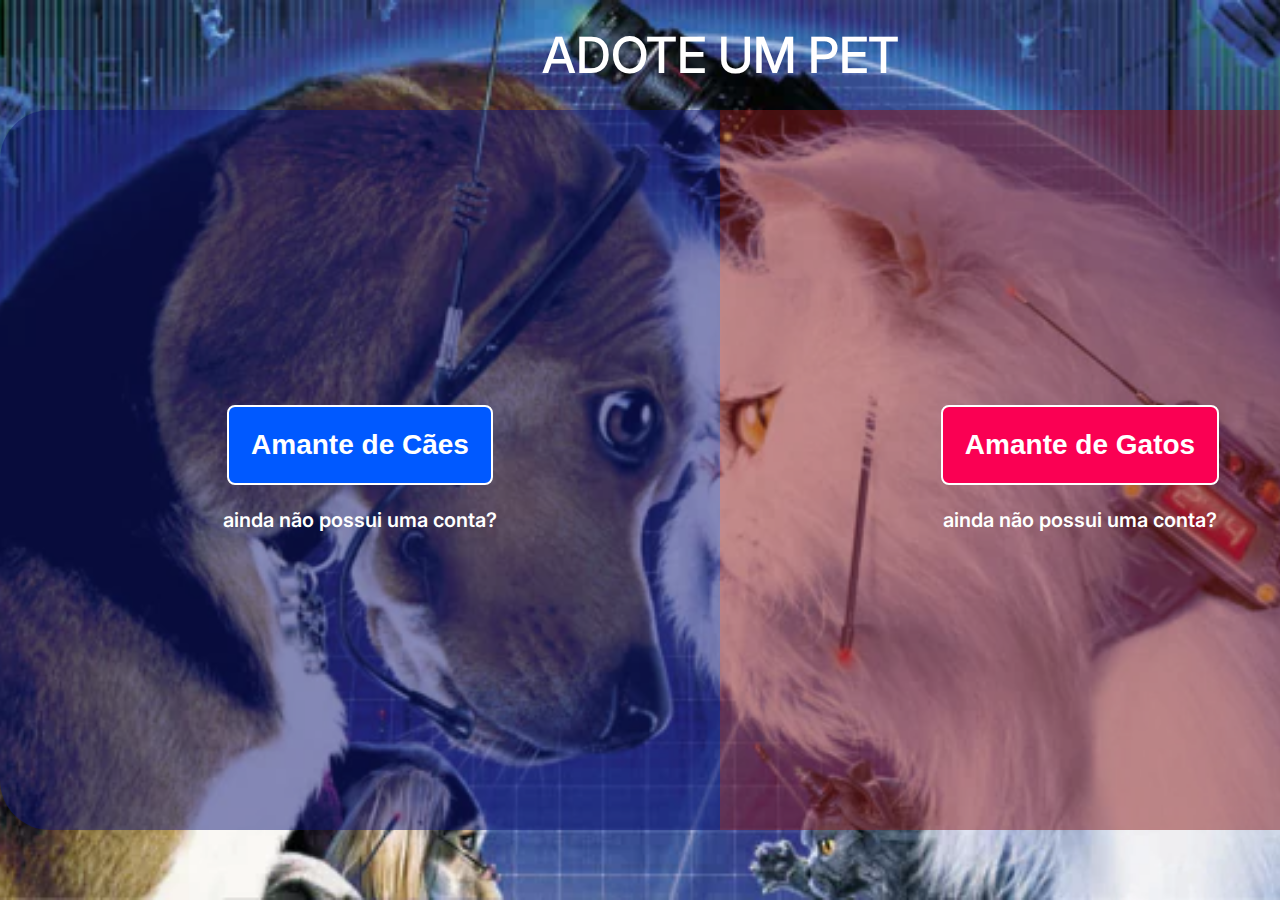
<file: index.html>
<!DOCTYPE html>
<html lang="en">
<head>
    <meta charset="UTF-8">
    <meta http-equiv="X-UA-Compatible" content="IE=edge">
    <meta name="viewport" content="width=device-width, initial-scale=1.0">
    <title>Como Cães e Gatos</title>
</head>
<body>
    <script>
        window.location.replace("./src/pages/homePage/index.html");
      </script>
</body>
</html>
</file>
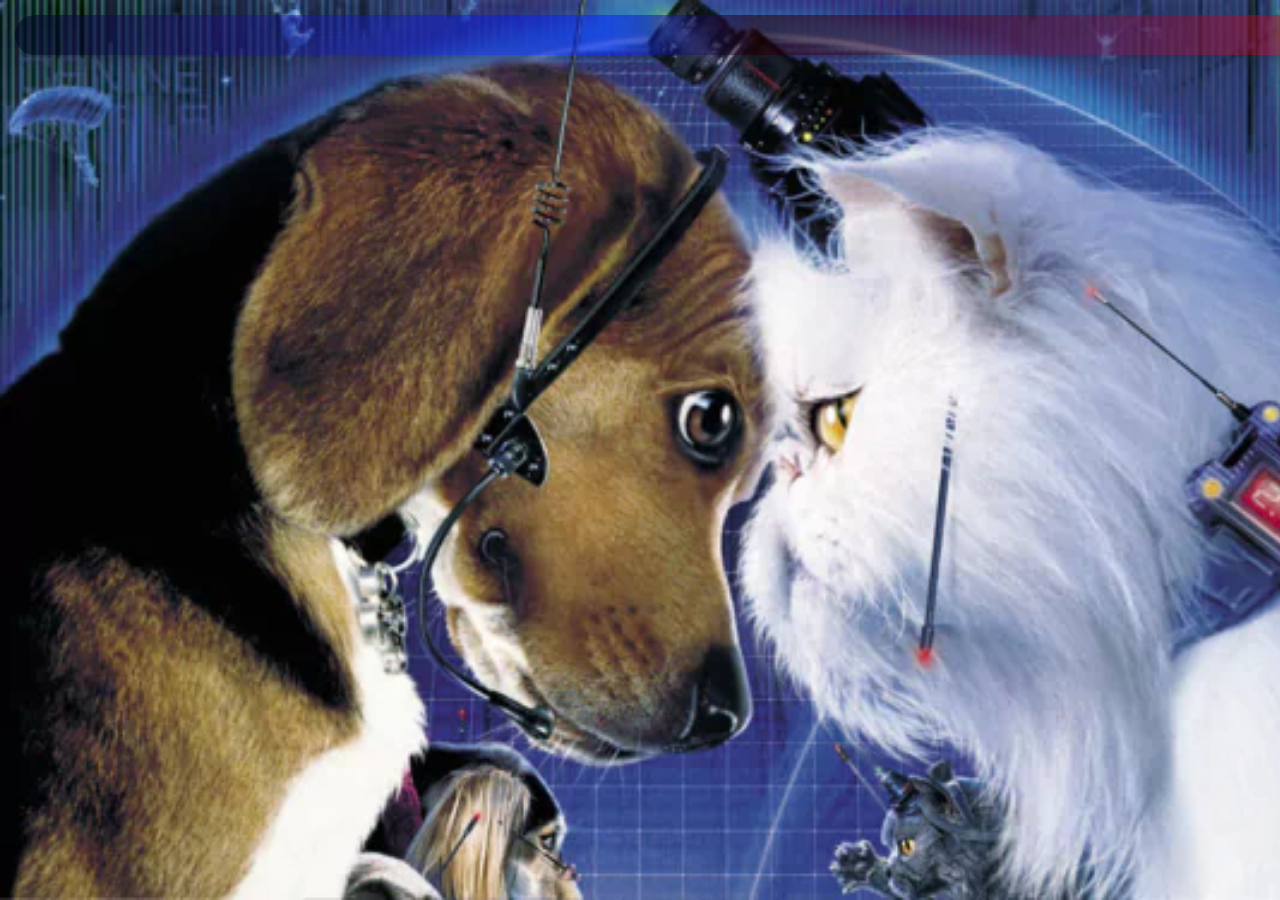
<file: src/pages/adoptPage/index.html>
<!DOCTYPE html>
<html lang="pt-br">
	<head>
		<meta charset="UTF-8" />
		<meta http-equiv="X-UA-Compatible" content="IE=edge" />
		<meta name="viewport" content="width=device-width, initial-scale=1.0" />
		<link rel="stylesheet" href="../../styles/reset.css" />
		<link rel="stylesheet" href="../../styles/globalStyles.css" />
		<link rel="stylesheet" href="../../styles/buttons.css" />
		<link rel="stylesheet" href="../../styles/toast.css" />
		<link rel="stylesheet" href="../../styles/modal.css" />
		<link rel="stylesheet" href="./index.css" />
		<link rel="stylesheet" href="../../styles/media.css">

		<title>Como Cães e Gatos</title>
	</head>
	<body>
		<header></header>
		<main>
			<ul class="ulPetList"></ul>
			<div class="observador"></div>
		</main>

		
		
		<script type="module" src="./index.js"></script>
	</body>
</html>
</file>
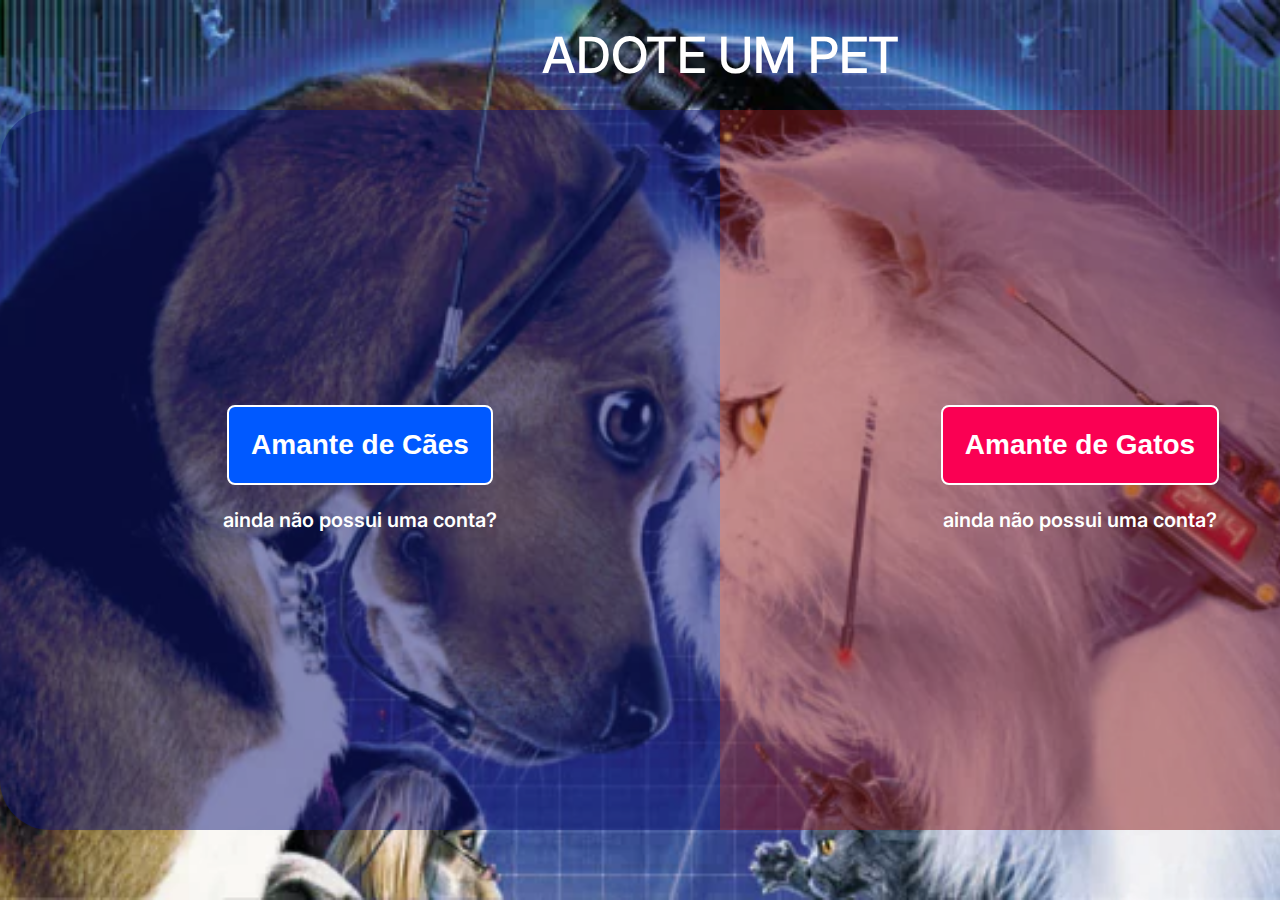
<file: src/pages/homePage/index.html>
<!DOCTYPE html>
<html lang="pt-br">
<head>
    <meta charset="UTF-8">
    <meta http-equiv="X-UA-Compatible" content="IE=edge">
    <meta name="viewport" content="width=device-width, initial-scale=1.0">
    <link rel="stylesheet" href="../../styles/reset.css">
    <link rel="stylesheet" href="../../styles/globalStyles.css">
    <link rel="stylesheet" href="../../styles/buttons.css">
    <link rel="stylesheet" href="../../styles/toast.css">
    <link rel="stylesheet" href="./index.css">
    <link rel="stylesheet" href="../../styles/texts.css">
    <link rel="stylesheet" href="../../styles/media.css">
    <title>Como Cães e Gatos</title>
</head>
<body>
    <header>
        <h2>ADOTE UM PET</h2>
    </header>
    <main>
        <section class="dogSection">
            <button id="dogButton" class="buttonHomeDefault buttonDog">Amante de Cães</button>
            <a class="redirectToRegister" href="../registerPage/index.html">ainda não possui uma conta?</a>
        </section>
        <section class="catSection">
            <button id="catButton" class="buttonHomeDefault buttonCat">Amante de Gatos</button>
            <a id = "aHidden" class="redirectToRegister" href="../registerPage/index.html">ainda não possui uma conta?</a>
        </section>
    </main>


    <script type="module" src="./index.js"></script>
</body>
</html>
</file>
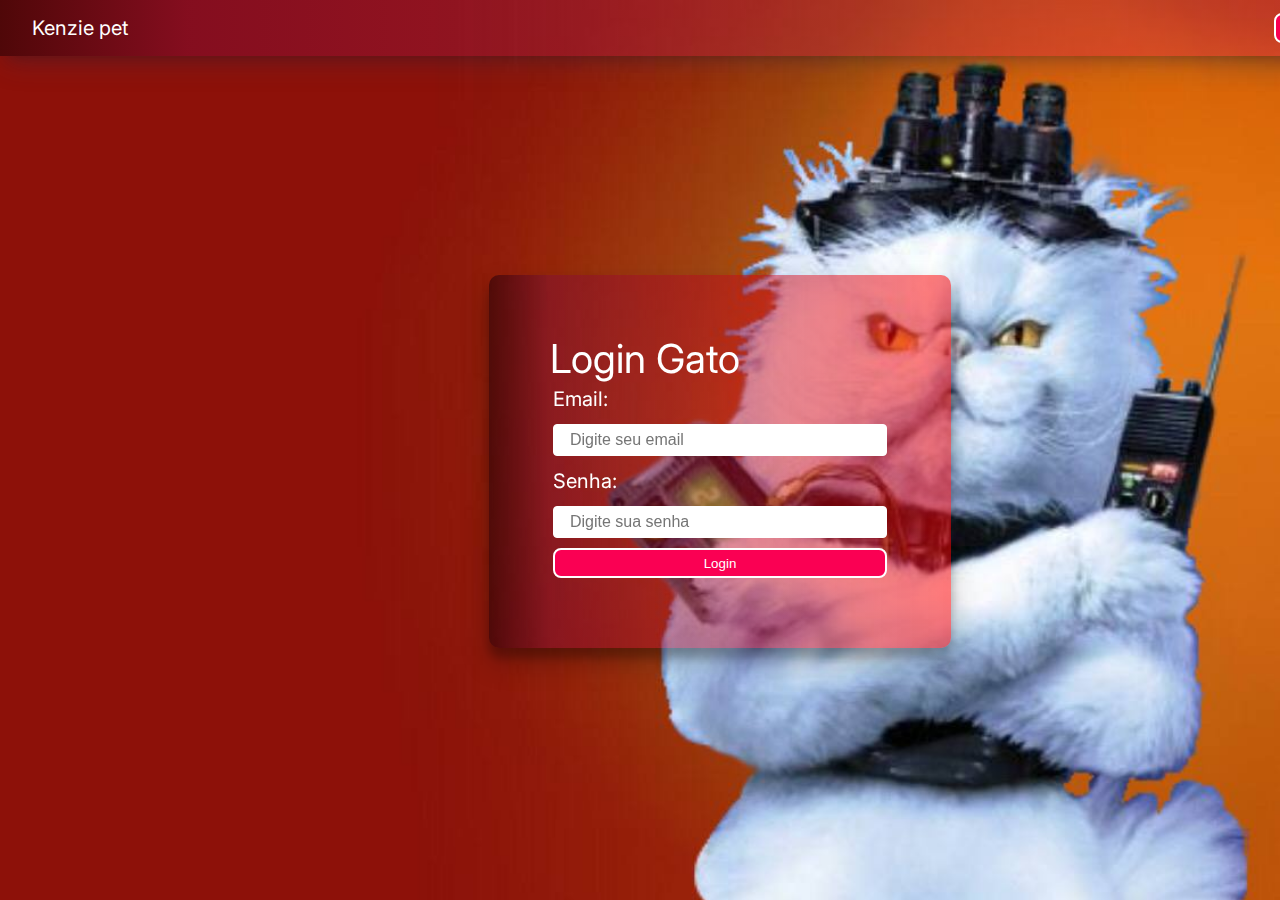
<file: src/pages/loginCatPage/index.html>
<!DOCTYPE html>
<html lang="pt-br">
	<head>
		<meta charset="UTF-8" />
		<meta http-equiv="X-UA-Compatible" content="IE=edge" />
		<meta name="viewport" content="width=device-width, initial-scale=1.0" />
		<title>Login Cat</title>
		<link rel="stylesheet" href="../../styles/reset.css">
		<link rel="stylesheet" href="./index.css" />
    <link rel="stylesheet" href="../../styles/header.css">
    <link rel="stylesheet" href="../../styles/toast.css">
	<link rel="stylesheet" href="../../styles/inputs.css">
    <link rel="stylesheet" href="../../styles/buttons.css">
	<link rel="stylesheet" href="../../styles/globalStyles.css">
	<link rel="stylesheet" href="../../styles/texts.css">
	<link rel="stylesheet" href="../../styles/media.css">
	</head>
	<body>
		<header class="header-cats">
			<h1>Kenzie pet</h1>
			<button class="button-header button-default buttonCat">Home</button>
		</header>
		<main>
			<section>
				<form method="post">
					<h2>Login Gato</h2>
					<label for="email">Email:</label>
					<input type="email" id="email" class="inputDefault" placeholder="Digite seu email" />

					<label for="password">Senha:</label>
					<input type="password" id="password" class="inputDefault" placeholder="Digite sua senha" />

					<button type="submit" class="button-default buttonCat" id="buttonLogin">
						Login
					</button>
				</form>
		</main>

		<script type="module" src="./index.js"></script>
	</body>
</html>
</file>
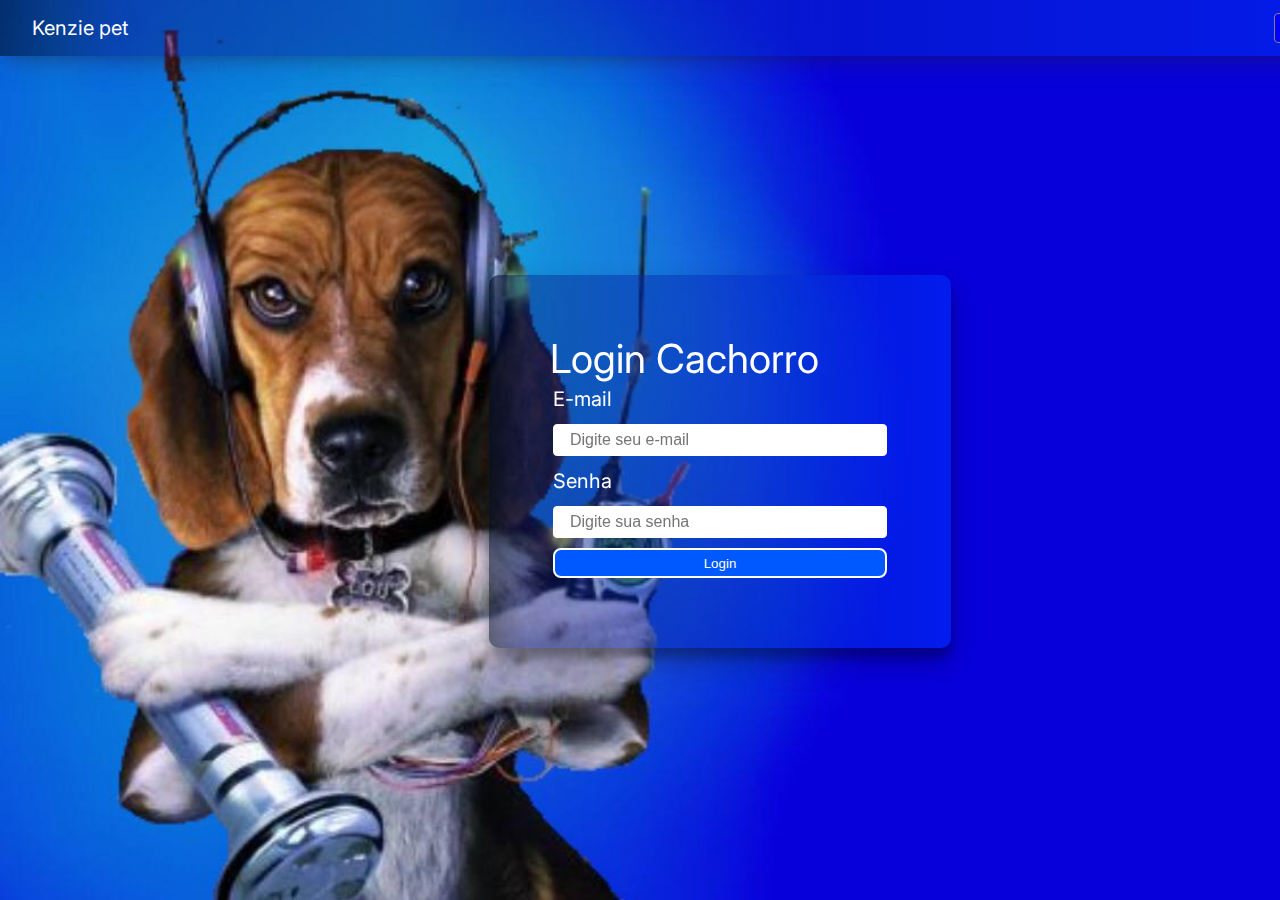
<file: src/pages/loginDogPage/index.html>
<!DOCTYPE html>
<html lang="pt-br">
	<head>
		<meta charset="UTF-8" />
		<meta http-equiv="X-UA-Compatible" content="IE=edge" />
		<meta name="viewport" content="width=device-width, initial-scale=1.0" />
		<link rel="stylesheet" href="../../styles/reset.css" />
		<link rel="stylesheet" href="../../styles/globalStyles.css" />
		<link rel="stylesheet" href="../../styles/buttons.css" />
		<link rel="stylesheet" href="../../styles/inputs.css">
		<link rel="stylesheet" href="../../styles/toast.css" />
		<link rel="stylesheet" href="../../styles/header.css">
		<link rel="stylesheet" href="../../styles/texts.css">
		<link rel="stylesheet" href="./index.css" />
		<link rel="stylesheet" href="../../styles/media.css">
		<title>Como Cães e Gatos</title>
	</head>
	<body>
		<header class="header-dogs">
			<h1>Kenzie pet</h1>
			<button class="button-header-dog button-default buttonDog">Home</button>
		</header>
		<main>
			<section class="dogSection">
				<div class="dogBoxContent">
					<form action="post">
						<h2>Login Cachorro</h2>

						<label for="email">E-mail</label>
						<input type="email" id="email" class="inputDefault" placeholder="Digite seu e-mail" />
						<label for="password">Senha</label>
						<input
							type="password"
							id="password"
							class="inputDefault"
							placeholder="Digite sua senha"
						/>

						<button class="button-default buttonDog" id="button-dog" type="submit">Login</button>
					</form>
				</div>
			</section>
		</main>

		<script type="module" src="./index.js"></script>
	</body>
</html>
</file>
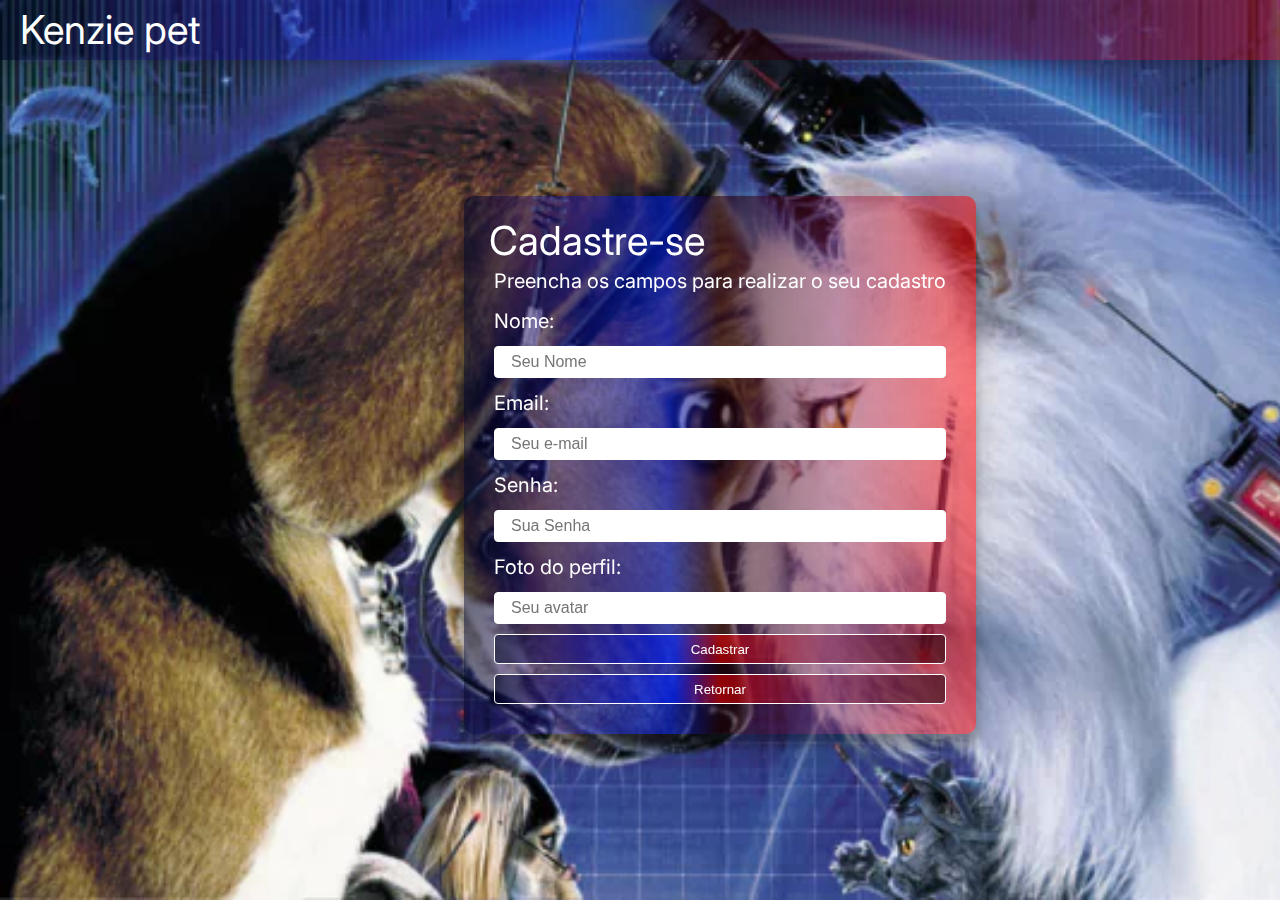
<file: src/pages/registerPage/index.html>
<!DOCTYPE html>
<html lang="en">

<head>
    <meta charset="UTF-8">
    <meta http-equiv="X-UA-Compatible" content="IE=edge">
    <meta name="viewport" content="width=device-width, initial-scale=1.0">
    <link rel="stylesheet" href="../../styles/reset.css">
    <link rel="stylesheet" href="../../styles/globalStyles.css">
    <link rel="stylesheet" href="../../styles/buttons.css">
    <link rel="stylesheet" href="../../styles/inputs.css">
    <link rel="stylesheet" href="../../styles/toast.css">
    <link rel="stylesheet" href="../registerPage/index.css">
    <link rel="stylesheet" href="../../styles/media.css">
    <title>Document</title>
</head>

<body>
    <header class="headerRegister">
        <h1 class="headerLogo">Kenzie pet</h1>
        <div>
            <button class="buttonHeader button-default2" id="home">Home</button>
        </div>
    </header>
    <main class="masterContainer">
        <section class="registerContainer">
            <div class="registerForm">
                <h2 class="registerTitle">Cadastre-se</h2>
                <p class="">Preencha os campos para realizar o seu cadastro</p>
                <label for="name">Nome:</label>
                <input class="registerInput inputDefault" type="text" id="name" placeholder="Seu Nome">

                <label for="email">Email:</label>
                <input class="registerInput inputDefault" type="text" id="email" placeholder="Seu e-mail">

                <label for="password">Senha:</label>
                <input class="registerInput inputDefault" type="text" id="password" placeholder="Sua Senha">

                <label for="avatar">Foto do perfil:</label>
                <input class="registerInput inputDefault" type="text" id="avatar" placeholder="Seu avatar">

                <!-- <label for="team">Time:</label>
                    <select class="registerSelect" id="team" name="Time">
                        <option value="" disabled selected hidden>Escolha seu time</option>
                        <option value="">Cats</option>
                        <option value="">Dogs</option>
                    </select> -->
                <button class="registerButton button-default2" id="cadastrar">Cadastrar</button>
                <button class="registerButton button-default2" id="retornar">Retornar</button>
            </div>
        </section>
        </div>
    </main>
    <script type="module" src="../registerPage/index.js"></script>
</body>

</html>
</file>
<file: src/styles/globalStyles.css>
@import url('https://fonts.googleapis.com/css2?family=Inter:wght@100;200;300;400;500;600;700;800;900&display=swap');

:root {
    --color-100: #504eaa;
    --color-200: #9c3838;
    --color-300: #ff0000;
    --color-301: #fa0053;
    --color-400: #2f00ff;
    --color-401: #0059ff;
    --color-500: #000000;
    --color-600: #ffffff;

    --font-size1: 32px;
    --font-size2: 20px;
    --font-size3: 16px;
    --font-size4:5px:

    --font-weight01: bold;
    --font-weight02: normal;
    --line-height: 150%;
    --line-height2:100%;

}

body {
    font-family: 'Inter', sans-serif;
    box-sizing: border-box;
    width: 1440px;
    height: 100vh;
    margin: 0 auto;
    text-decoration: none;
    font-size: var(--font-size2);
    font-weight: var(--font-weight02);
    line-height: var(--line-height);
}

* {
    scrollbar-width: thin;
    scrollbar-color: var(--color-400);
  }
  
  *::-webkit-scrollbar {
    width: 10px;
  }
  
  *::-webkit-scrollbar-track {
    background: var(--color-100);
  }
  
  *::-webkit-scrollbar-thumb {
    background-color: var(--color-400);
    border: 3px solid var(--color-100);
}
</file>
<file: src/styles/buttons.css>
.buttonHomeDefault {
  display: flex;
  flex-direction: row;
  justify-content: center;
  align-items: center;
  padding: 0px 22px;
  gap: 10px;
  height: 80px;
  cursor: pointer;
  font-weight: 700;
  font-size: 28px;
  line-height: 22px;
  border-radius: 8px;
}

.button-default {
  display: flex;
  flex-direction: row;
  justify-content: center;
  align-items: center;
  height: 30px;
  gap: 10px;
  padding: 0px 22px;
  border-radius: 4px;
  cursor: pointer;
}

.button-default2{
  display: flex;
  flex-direction: row;
  justify-content: center;
  align-items: center;
  height: 30px;
  gap: 10px;
  padding: 0px 22px;
  border: 1px solid var(--color-600);
  border-radius: 4px;
  cursor: pointer;
  background: linear-gradient(90deg, rgba(0, 5, 36, 0.59) 0%, rgba(26, 9, 121, 0.419) 13%, rgba(0, 34, 255, 0.523) 40%, rgba(255,0,0,0.5228466386554622) 50%, rgba(121,9,61,0.4192051820728291) 73%, rgba(36,0,8,0.59) 100%);
  /* box-shadow: rgba(50, 50, 93, 0.25) 0px 13px 27px -5px, rgba(0, 0, 0, 0.3) 0px 8px 16px -8px; */
  color: var(--color-600);
  transition: all 0.3s ease;
}

.button-default2:hover {
  display: flex;
  flex-direction: row;
  justify-content: center;
  align-items: center;
  height: 30px;
  gap: 10px;
  padding: 0px 22px;
  border: 1px solid var(--color-600);
  border-radius: 4px;
  cursor: pointer;
  background: linear-gradient(90deg, rgba(0, 34, 255, 0.523) 0%, rgba(26, 9, 121, 0.419) 13%, rgba(0, 5, 36, 0.59) 40%, rgba(36,0,8,0.59) 50%, rgba(121,9,61,0.4192051820728291) 73%, rgba(255,0,0,0.5228466386554622) 100%);
  /* box-shadow: rgba(50, 50, 93, 0.25) 0px 13px 27px -5px, rgba(0, 0, 0, 0.3) 0px 8px 16px -8px; */
  color: var(--color-600);
  transition: all 0.3s ease;
}

.buttonDog {
  background-color: var(--color-401);
  color: var(--color-600);
  border: 2px solid var(--color-600);
  border-radius: 8px;
  transition: all 0.3s ease;
  cursor: pointer;
}

.buttonDog:hover {
  background-color: var(--color-400);
  color: var(--color-600);
  border: 2px solid var(--color-600);
}

.buttonCat {
  background-color: var(--color-301);
  color: var(--color-600);
  border: 2px solid var(--color-600);
  border-radius: 8px;
  transition: all 0.3s ease;
  cursor: pointer;
}

.buttonCat:hover {
  background-color: var(--color-300);
  color: var(--color-600);
  border: 2px solid var(--color-600);
}

.buttonAdopt{
  font-size: 30px;
  width: 300px;
  height: 100px;
}

.buttonModal{
  display: flex;
  flex-direction: row;
  justify-content: center;
  align-items: center;
  /* height: 30px; */
  font-size: 20px;
  gap: 10px;
  padding: 0px 22px;
  border: 1px solid var(--color-600);
  border-radius: 4px;
  cursor: pointer;
  background: linear-gradient(90deg, rgba(0, 5, 36, 0.59) 0%, rgba(26, 9, 121, 0.419) 13%, rgba(0, 34, 255, 0.523) 40%, rgba(255,0,0,0.5228466386554622) 50%, rgba(121,9,61,0.4192051820728291) 73%, rgba(36,0,8,0.59) 100%);
  /* box-shadow: rgba(50, 50, 93, 0.25) 0px 13px 27px -5px, rgba(0, 0, 0, 0.3) 0px 8px 16px -8px; */
  color: var(--color-600);
  transition: all 0.3s ease;
}

.buttonModal:hover{
  display: flex;
  flex-direction: row;
  justify-content: center;
  align-items: center;
  /* height: 30px; */
  gap: 10px;
  padding: 0px 22px;
  border: 1px solid var(--color-600);
  border-radius: 4px;
  cursor: pointer;
  background: linear-gradient(90deg, rgba(0, 34, 255, 0.523) 0%, rgba(26, 9, 121, 0.419) 13%, rgba(0, 5, 36, 0.59) 40%, rgba(36,0,8,0.59) 50%, rgba(121,9,61,0.4192051820728291) 73%, rgba(255,0,0,0.5228466386554622) 100%);
  /* box-shadow: rgba(50, 50, 93, 0.25) 0px 13px 27px -5px, rgba(0, 0, 0, 0.3) 0px 8px 16px -8px; */
  color: var(--color-600);
  transition: all 0.3s ease;
}


a {
  text-decoration: none;
  color: var(--color-600);
  font-size: 20px;
  font-weight: 600;
}

a:hover,
a:active {
  color: rgb(212, 212, 212);
}
</file>
<file: src/styles/toast.css>
.toast-container {
  position: fixed;
  display: flex;
  flex-direction: row-reverse;
  justify-content: center;
  align-items: center;
  padding: 10px;
  gap: 17px;
  width: 441.73px;
  height: 125px;
  background: #fcfeff;
  box-shadow: 0px 4px 30px -12px rgb(0 0 0 / 10%);
  border-radius: 4px;
  color: black;
  /* animation: toastIt 4000ms ease-in forwards; */
}

@keyframes toastDogIt {
  0% {
    left: 50px;
    bottom: -120px;
  }
  25% {
    left: 50px;
    bottom: 60px;
  }
  50% {
    left: 50px;
    bottom: 10px;
  }
  100% {
    left: 50px;
    bottom: -120px;
  }
}

@keyframes toastCatIt {
  0% {
    right: 50px;
    bottom: -120px;
  }
  25% {
    right: 50px;
    bottom: 60px;
  }
  50% {
    right: 50px;
    bottom: 10px;
  }
  100% {
    right: 50px;
    bottom: -120px;
  }
}

.containerTitle {
  display: flex;
  flex-direction: row;
  align-items: center;
  text-align: center;
  gap: 15px;
  color: var(--color-600);
}

.containerTitle > img{
  width: 100px;
  height: 100px;
  background: var(--color-500);
  border: 1px solid green;
  border-radius: 50%;
}

.dogToast {
  display: flex;
  flex-direction: row;
  text-align: center;
  margin: 0 auto;
  justify-content: center;
  /* width: 207px; */
  height: 86px;
  background: var(--color-100);
  border-radius: 10px;
  /* color: #ffffff; */
  animation: toastDogIt 4000ms ease-in forwards;
}

.catToast {
  display: flex;
  flex-direction: row-reverse;
  text-align: center;
  margin: 0 auto;
  justify-content: center;
  /* width: 207px; */
  height: 86px;
  background: var(--color-200);
  border-radius: 10px;
  /* color: #ffffff; */
  animation: toastCatIt 4000ms ease-in forwards;
}

.toast-container > div > span {
  font-family: "Inter";
  font-style: normal;
  font-weight: 300;
  font-size: 24px;
  line-height: 30px;
  text-align: center;

  color: #ffffff;
}

.message-div{
  padding: 20px;
  border: 2px solid red;
  border-radius: 45px;
  position: relative;
  right: 45%;
  top: -10px;
  background-color: white;
  font-weight: 600;
  
}


.message-div::after{
  content: "";
    width: 25px;
    height: 25px;
    display: block;
    position: absolute;
    left: 142px;
    top: 82%;
    border: 2px solid;
    border-color: transparent red red transparent;
    transform: rotate(45deg);
    background-color: white;

}

.toast-div{
  position: fixed;
  width: 218px;
  display: flex;
  flex-direction: column;
  top: 140%;
  align-items: center;
  animation: toastCat 4000ms ease-in forwards;
}


.toast-div-dog{
  position: fixed;
  width: 248px;
  /* right: 125%; */
  top: 140%;
  display: flex;
  flex-direction: column;
  align-items: center;
  animation: toastDog 4000ms ease-in forwards;
}

.message-div-dog{
  padding: 20px;
  border: 2px solid blue;
  border-radius: 45px;
  position: relative;
  right: -48%;
  top: -16px;
  background-color: white;
  font-weight: 600;
}
.message-div-dog::after{
  content: "";
    width: 25px;
    height: 25px;
    display: block;
    position: absolute;
    left: 37px;
    top: 80%;
    border: 2px solid;
    border-color: transparent blue blue transparent;
    transform: rotate(44deg);
    background-color: white;
 

}

@keyframes toastDog {
  0% {
    left: 50px;
    top: 800px;
  }
  25% {
    left: 50px;
    top: 650px;
  }
  50% {
    left: 50px;
    top: 650px;
  }
  100% {
    left: 50px;
    bottom: -120px;
  }
}

@keyframes toastCat {
  0% {
    right: 50px;
    top: 800px;
  }
  25% {
    right: 50px;
    top: 650px;
  }
  50% {
    right: 50px;
    top: 650px;
  }
  100% {
    right: 50px;
    bottom: -120px;
  }
}
</file>
<file: src/styles/modal.css>
.divOut {
    position: absolute;
    top: 0 ;
    left: 0;
    background-color: rgba(0, 0, 0, 0.5);
    display: flex;
    justify-content: center;
    align-items: center;
    width: 103vw;
    height: 100vh;
}

.divIn {

    width: 60%;
    height: 600px;
    background-color: white;
    border-radius: 8px;
    padding: 20px;
  
}
.divDataUser{
    display: flex;
    justify-content: space-between;
    align-items: center;
    padding: 20px;
    background: linear-gradient(90deg, rgba(0, 5, 36, 0.59) 0%, rgba(26, 9, 121, 0.419) 13%, rgba(0, 34, 255, 0.523) 40%, rgba(36,0,8,0.59) 50%, rgba(121,9,61,0.4192051820728291) 73%, rgba(255,0,0,0.5228466386554622) 100%);
    box-shadow: rgba(50, 50, 93, 0.25) 0px 13px 27px -5px, rgba(0, 0, 0, 0.3) 0px 8px 16px -8px;
}

.divAboutUser {}

.imgUser{
    width: 80px;
    height: 80px;
    border: 2px solid black;
    border-radius: 50%;
    margin-right: 30px;
}

.nameUser{
    font-weight: 600;
}

.ul{
    margin-top: 40px;
    display:flex;
    flex-wrap: wrap;
    overflow-y: auto;
    width: 100%;
    height: 70%;
    justify-content: center;
}

.ul li{
    display: flex;
    flex-direction: column;
    justify-content: center;
    align-items: center;
    background-color: transparent;
    border: 1px solid var(--color-500);
    padding: 10px;
    margin: 10px;
    color: var(--color-500);
    width: 240px;
    height: 200px;
    border-radius: 8px;
}

.imgMyPet {
    width: 120px;
    height:120px;
    border-radius: 8px;
}

.modal-close {
    width: 38px;
    height: 32px;
    padding: 4px 14px;
    font-size: var(--font-size3);
    font-weight: var(--font-weight1);
    background: linear-gradient(90deg, rgba(0, 5, 36, 0.59) 0%, rgba(26, 9, 121, 0.419) 13%, rgba(0, 34, 255, 0.523) 40%, rgba(255,0,0,0.5228466386554622) 50%, rgba(121,9,61,0.4192051820728291) 73%, rgba(36,0,8,0.59) 100%);
    color: var(--color-600);
    border: 1px solid var(--color-600);
    border-radius: 4px;
    cursor: pointer;
  }
</file>
<file: src/pages/adoptPage/index.css>
body {
  display: flex;
  flex-direction: column;
  padding: 15px;
  background-image: url(../../images/thumbbig-1210194.webp);
  background-repeat: no-repeat;
  background-size: cover;
}

header {
  width: 1440px;
  border-radius: 20px;
  background: linear-gradient(
    90deg,
    rgba(0, 5, 36, 0.59) 0%,
    rgba(26, 9, 121, 0.419) 13%,
    rgba(0, 34, 255, 0.523) 40%,
    rgba(36, 0, 8, 0.59) 50%,
    rgba(121, 9, 61, 0.4192051820728291) 73%,
    rgba(255, 0, 0, 0.5228466386554622) 100%
  );
  box-shadow: rgba(50, 50, 93, 0.25) 0px 13px 27px -5px,
    rgba(0, 0, 0, 0.3) 0px 8px 16px -8px;
  color: white;
  margin: 0 auto;
  padding: 20px;
}

main {
  width: 1440px;
  height: 80vh;
  margin: 0 auto;
  padding: 20px;
}

.divHeaderAdoptPage {
  display: flex;
  flex-direction: row;
  justify-content: space-between;
}

.divAboutUser {
  display: flex;
  flex-direction: row;
  gap: 20px;
  align-items: center;
}

.divAboutUser img {
  width: 80px;
  height: 80px;
  border: 2px solid black;
  border-radius: 50%;
}

.divAboutUser div {
  display: flex;
  flex-direction: column;
  gap: 20px;
}

.divButtons {
  display: flex;
  gap: 20px;
  padding: 0 20px;
}

.ulPetList {
  display: flex;
  flex-direction: column;
  width: 100%;
  height: 80vh;
  gap: 20px;
  overflow-x: auto;
}

.allCard {
  display: flex;
  justify-content: space-between;
  padding: 20px;
  align-items: center;
  background-color: rgba(14, 21, 117, 0.5);
  color: white;
  border-radius: 20px;
}

.dogCard {
  display: flex;
  justify-content: space-between;
  padding: 20px;
  align-items: center;
  background: linear-gradient(
    90deg,
    rgba(0, 11, 36, 0.59) 0%,
    rgba(9, 25, 121, 0.4192051820728291) 8%,
    rgba(0, 54, 255, 0.5228466386554622) 100%
  );
  color: white;
  border-radius: 20px;
}

.catCard {
  display: flex;
  justify-content: space-between;
  padding: 20px;
  align-items: center;
  background: linear-gradient(
    90deg,
    rgba(36, 0, 8, 0.59) 0%,
    rgba(121, 9, 61, 0.4192051820728291) 13%,
    rgba(255, 0, 0, 0.5228466386554622) 100%
  );
  color: white;
  border-radius: 20px;
}

.divAboutPet {
  display: flex;
  flex-direction: row;
  width: 50%;
  gap: 20px;
  align-items: center;
}

.divAboutPet div {
  display: flex;
  flex-direction: column;
  gap: 20px;
}

.divAboutPet img {
  width: 180px;
  height: 180px;
  border-radius: 50px;
}

.image {
  width: 180px;
  height: 180px;
  border-radius: 50px;
}
</file>
<file: src/styles/media.css>
@media(max-width: 600px){

body{
    width: 100%;    
font-size: 10px;
line-height: 25px;
padding: 0px;
}


.divHeaderAdoptPage {
    width: 100%;
    display: flex;
    flex-direction: column;
    justify-content: space-between;
}

header  {
    width: 100%;
    display: flex;
    flex-direction: column;
    margin: 0 auto;
    padding: 0px;
    margin-bottom:30px ;
}

header h2{

    line-height: 50px;
    font-size: 28px;
}
.divAboutUser {
    display: flex;
    flex-direction: row;
    align-items: center;
    width: 100%;
    font-size: 18px;
    margin-bottom: 10px;
    justify-content: center;
}

.divButtons {
    display: flex;
    flex-direction: column;
    align-items: center;
}

.buttonModal {
    width: 80%;
    font-size: 15px;
}
main{
    width: 100%;
    padding: 0px;
    /* display: grid; */
}

.dogSection{
    width: 100%;

}

.catSection{
    width: 100%;

}
.buttonHomeDefault{
    font-size: 14px;
    line-height: 25px;
    width: 80%;
}
a{
    position: absolute;
    top: 75%;
    left: 20%;
}

#aHidden{
    visibility: hidden;
}

.ulPetList {
    display: flex;
    width: 100%;
    height: 80vh;
    gap: 20px;
    overflow-y: auto;
    flex-direction: row;
}

.petCard{
    display: flex;
    flex-direction: column;
    margin: 0 auto;
    padding: 0px;
}

.divAboutPet{
display: flex;
flex-direction: column;
width: 50%;
gap: 20px;
align-items: center;
font-size: 18px;
padding: 20px;
}

.divAboutPet img{
 width: 90px;
 height: 90px

}

li .buttonAdopt {
    font-size: 18px;
    width: 310px;
    height: 50px;


}

.divOut {
    position: absolute;
    top: 0;
    left: 0;
    background-color: rgba(0, 0, 0, 0.5);
    display: flex;
    justify-content: center;
    align-items: center;
    width: 100vw;
    height: 100vh;
}

.divIn {
    width: 90%;
    height: 90%;
    background-color: white;
    border-radius: 8px;
    padding: 0px;
}

.ul {
    margin-top: 40px;
    display: flex;
    flex-wrap: nowrap;
    overflow-y: auto;
    width: 100%;
    height: auto;
    justify-content: flex-start;
}
.divDataUser {
    display: flex;
    justify-content: space-between;
    align-items: center;
    padding: 20px;
    background: linear-gradient(90deg, rgba(0, 5, 36, 0.59) 0%, rgba(26, 9, 121, 0.419) 13%, rgba(0, 34, 255, 0.523) 40%, rgba(36,0,8,0.59) 50%, rgba(121,9,61,0.4192051820728291) 73%, rgba(255,0,0,0.5228466386554622) 100%);
    box-shadow: rgb(50 50 93 / 25%) 0px 13px 27px -5px, rgb(0 0 0 / 30%) 0px 8px 16px -8px;
    flex-direction: column;
}

.divAboutUser {
    display: flex;
    flex-direction: column;
    align-items: center;
    width: 100%;
    font-size: 18px;
    margin-bottom: 10px;
    justify-content: center;
}

.divAboutUser img {
    width: 80px;
    height: 80px;
    border: 2px solid black;
    border-radius: 50%;
    margin: 0px;
}

@keyframes toastDog {
    0% {
      left: 50px;
      top: 650px;
    }
    25% {
      left: 50px;
      top: 350px;
    }
    50% {
      left: 50px;
      top: 350px;
    }
    100% {
      left: 50px;
      bottom: -120px;
    }
  }
  
  @keyframes toastCat {
    0% {
      right: 50px;
      top: 650px;
    }
    25% {
      right: 50px;
      top: 350px;
    }
    50% {
      right: 50px;
      top: 350px;
    }
    100% {
      right: 50px;
      bottom: -120px;
    }
  }





}
</file>
<file: src/pages/homePage/index.css>
body {
  width: 1440px;
  height: 100vh;
  margin: 0 auto;
  font-family: 'Inter', sans-serif;
  text-decoration: none;
  letter-spacing: 0%;
  box-sizing: border-box;
  background-image: url(../../images/thumbbig-1210194.webp);
  background-repeat: no-repeat;
  background-size: cover;
  background-position: center;
}

header {
    text-align: center;
    padding: 40px;
    font-size: 50px;
    font-weight: 500;
    color: var(--color-600);
  }


  main {
    display: flex;
    margin: 0 auto;
    width: 1440px;
    height: 80%;
  }
  
  .dogSection {
    display: flex;
    flex-direction: column;
    gap: 20px;
    align-items: center;
    justify-content: center;
    width: 50%;
    background-color: rgba(14, 21, 117, 0.5);
    border-radius: 50px 0 0 50px;
  }
  
  .catSection {
    display: flex;
    flex-direction: column;
    gap: 20px;
    align-items: center;
    justify-content: center;
    width: 50%;
    background-color: rgba(138, 26, 26, 0.5);
    border-radius: 0 50px 50px 0;
  }
</file>
<file: src/styles/texts.css>
.title-1 {
  font-weight: var(--font-weight1);
  font-size: var(--font-size1);
  line-height: 150%;
}

.title-2 {
  font-weight: var(--font-weight2);
  font-size: var(--font-size2);
  line-height: 150%;
}

.text-1 {
  font-weight: var(--font-weight1);
  font-size: var(--font-size1);
  line-height: 150%;
}

.text-2 {
  font-weight: var(--font-weight3);
  font-size: var(--font-size3);
  line-height: 150%;
}

.text-3 {
  font-weight: var(--font-weight2);
  font-size: var(--font-size3);
  line-height: 150%;
}

.text-modal{
  font-weight: var(--font-weight2);
  font-size: 15px;
  line-height: 100%;
}
</file>
<file: src/pages/loginCatPage/index.css>
body{
    background-color: rgba(0, 0, 0, 0.5);
    background-image: url(../../images/cats/mrtinkles.jpeg);
    background-repeat: no-repeat;
    background-size: cover;
}

main{
    display: flex;
    height: 90vh;
    justify-content: center;
    align-items: center;
    flex-direction: column;

}

.header-cats{
    background-color: white;
    display: flex;
    justify-content: space-between;
    height: 40px;
    align-items: center;
    background: linear-gradient(90deg, rgba(36,0,8,0.59) 0%, rgba(121,9,61,0.4192051820728291) 13%, rgba(255,0,0,0.5228466386554622) 100%);
    box-shadow: rgba(50, 50, 93, 0.25) 0px 13px 27px -5px, rgba(0, 0, 0, 0.3) 0px 8px 16px -8px;
}

header h1{
    color: white;
}

section{
    margin: 0 auto;
    align-items: center;
    justify-content: center;
    background: linear-gradient(90deg, rgba(36,0,8,0.59) 0%, rgba(121,9,61,0.4192051820728291) 13%, rgba(255,0,0,0.5228466386554622) 100%);
    width: 462px;
    height: 373px;
    display: flex;
    position: fixed;
    flex-direction: column;
    gap: 10px;
    border-radius: 10px;
    box-shadow: rgb(0 0 0 / 25%) 0px 14px 28px, rgb(0 0 0 / 22%) 0px 10px 10px;
}

form h2{
    color: white;
    font-size: 40px;
    position: relative;
    right: 1%;
}

form{
    display: flex;
    flex-direction: column;
    gap: 10px;
    color: white;
}

form input{
    width: 300px;
    height: 30px;
    border: none;
    border-radius: 4px;
}

.message-div{
    padding: 20px;
    border: 2px solid red;
    border-radius: 45px;
    position: relative;
    right: 58%;
    background-color: white;
    font-weight: 600;
}

.message-div::after{
    content: "";
    width: 25px;
    height: 25px;
    display: block;
    position: absolute;
    left: 159px;
    top: 79%;
    border: 2px solid;
    border-color: transparent red red transparent;
    transform: rotate(39deg);
    background-color: white;
}

/* .toast-div{
    position: relative;
    width: 218px;
    display: flex;
    left: 116%;
    top: 130%;
    flex-direction: column;
    align-items: center;
} */

/* .toast-div-dog{
    position: relative;
    width: 248px;
    right: 125%;
    top: 136%;
    display: flex;
    flex-direction: column;
    align-items: center;
}

.message-div-dog{
    padding: 20px;
    border: 2px solid blue;
    border-radius: 45px;
    position: relative;
    right: -47%;
    background-color: white;
    font-weight: 600;
}
.message-div-dog::after{
    content: "";
    width: 25px;
    height: 25px;
    display: block;
    position: absolute;
    left: 23px;
    top: 74%;
    border: 2px solid;
    border-color: transparent blue blue transparent;
    transform: rotate(48deg);
    background-color: white;

} */


.toast-div-together{
    position: relative;
    width: 248px;
    right: 93%;
    top: 136%;
    display: flex;
    flex-direction: column;
    align-items: center;
}

.toast-div-together a{
    text-decoration: none;
    color: black;
    font-size: 15px;
}

.message-div-together{
    padding: 20px;
    border: 2px solid;
    border-color: blue blue red red;
    border-radius: 45px;
    position: relative;
    right: -7%;
    bottom: 21px;
    background-color: white;
    font-weight: 600;
}

.message-div-together::after{
    content: "";
    width: 25px;
    height: 25px;
    display: block;
    position: absolute;
    left: 77px;
    top: 77%;
    border: 2px solid;
    border-color: transparent red red transparent;
    transform: rotate(48deg);
    background-color: white;

}
.div-animals{
    display: flex;
    flex-direction: row;
}

.together-img{
    width: 100px;
    height: 100px;
}
</file>
<file: src/styles/header.css>
.button-header {
	width: 120px;
	height: 30px;
	background: red;
	color: white;
	border: red;
	position: relative;
	right: 1%;
	border: 1px solid grey;
	border-radius: 4px;
	cursor: pointer;
}

.button-header-dog {
	width: 120px;
	height: 30px;
	background: blue;
	color: white;
	border: blue;
	position: relative;
	right: 1%;
	border: 1px solid grey;
	border-radius: 4px;
	cursor: pointer;
}

.header-cats {
	padding: 0.5rem 2rem;
	background-color: white;
	display: flex;
	justify-content: space-between;
	height: 40px;
	align-items: center;
	background: linear-gradient(
		90deg,
		rgba(36, 0, 8, 0.59) 0%,
		rgba(121, 9, 61, 0.4192051820728291) 13%,
		rgba(236, 61, 61, 0.523) 100%
	);
	box-shadow: rgba(50, 50, 93, 0.25) 0px 13px 27px -5px,
		rgba(0, 0, 0, 0.3) 0px 8px 16px -8px;
}

.header-dogs {
	padding: 0.5rem 2rem;
	background-color: white;
	display: flex;
	justify-content: space-between;
	height: 40px;
	align-items: center;
	background: linear-gradient(
		90deg,
		rgba(0, 11, 36, 0.59) 0%,
		rgba(9, 25, 121, 0.4192051820728291) 8%,
		rgba(0, 54, 255, 0.5228466386554622) 100%
	);
	box-shadow: rgba(50, 50, 93, 0.25) 0px 13px 27px -5px,
		rgba(0, 0, 0, 0.3) 0px 8px 16px -8px;
}

header h1 {
	color: white;
}
</file>
<file: src/styles/inputs.css>
.inputDefault {
  display: flex;
  flex-direction: row;
  align-items: center;
  padding: 0px 16px;
  height: 30px;
  background: var(--color-600);
  border: 1px solid var(--color-600);
  border-radius: 4px;
  font-weight: var(--font-weight02);
  font-size: var(--font-size3);
}
</file>
<file: src/pages/loginDogPage/index.css>
body {
	background-image: url("../../images/dogs/lou.jpeg");
	background-repeat: no-repeat;
	background-size: cover;
}

main {
	display: flex;
	height: 90vh;
	justify-content: center;
	align-items: center;
	flex-direction: column;
}

section {
	margin: 0 auto;
	align-items: center;
	justify-content: center;
	background: linear-gradient(
		90deg,
		rgba(0, 11, 36, 0.59) 0%,
		rgba(9, 25, 121, 0.4192051820728291) 8%,
		rgba(0, 54, 255, 0.5228466386554622) 100%
	);
	width: 462px;
	height: 373px;
	display: flex;
	position: fixed;
	flex-direction: column;
	gap: 10px;
	border-radius: 10px;
	box-shadow: rgb(0 0 0 / 25%) 0px 14px 28px, rgb(0 0 0 / 22%) 0px 10px 10px;
}

form h2 {
	color: white;
	font-size: 40px;
	position: relative;
	right: 1%;
}

form {
	display: flex;
	flex-direction: column;
	gap: 10px;
	color: white;
}

form input {
	width: 300px;
	height: 30px;
	border: none;
	border-radius: 4px;
	border: 1px solid var(--color-400);
}
</file>
<file: src/pages/registerPage/index.css>
body{
    background-color: rgba(0, 0, 0, 0.5);
    background-image: url(../../images/thumbbig-1210194.webp);
    background-repeat: no-repeat;
    background-size: cover;
}

.headerRegister{
    display: flex;
    justify-content: space-between;
    height: 60px;
    align-items: center;
    background: linear-gradient(90deg, rgba(0, 5, 36, 0.59) 0%, rgba(26, 9, 121, 0.419) 13%, rgba(0, 34, 255, 0.523) 40%, rgba(36,0,8,0.59) 50%, rgba(121,9,61,0.4192051820728291) 73%, rgba(255,0,0,0.5228466386554622) 100%);
    box-shadow: rgba(50, 50, 93, 0.25) 0px 13px 27px -5px, rgba(0, 0, 0, 0.3) 0px 8px 16px -8px;
    padding: 0 20px;
}

.headerLogo{
    color: white;
    font-size: 40px;
}

.masterContainer{
    display: flex;
    height: 90vh;
    justify-content: center;
    align-items: center;
    flex-direction: column;
}

.registerContainer{
    display: flex;
    flex-direction: column;
    gap: 10px;
    padding: 30px;
    background: linear-gradient(90deg, rgba(0, 5, 36, 0.59) 0%, rgba(26, 9, 121, 0.419) 13%, rgba(0, 34, 255, 0.523) 40%, rgba(36,0,8,0.59) 50%, rgba(121,9,61,0.4192051820728291) 73%, rgba(255,0,0,0.5228466386554622) 100%);
    position: fixed;
    border-radius: 10px;
    box-shadow: rgb(0 0 0 / 25%) 0px 14px 28px, rgb(0 0 0 / 22%) 0px 10px 10px;
}

.registerForm{
    display: flex;
    flex-direction: column;
    gap: 10px;
    color: var(--color-600);
}

.registerTitle{
    color: var(--color-600);
    font-size: 40px;
    position: relative;
    right: 1%;
}

.registerSelect{
    height: 30px;
    border: none;
    border-radius: 4px;
}

.toastContainer{
    display: flex;
    flex-direction: row;
}

.toastDogBox{
    position: relative;
    width: 248px;
    right: 125%;
    top: 136%;
    display: flex;
    flex-direction: column;
    align-items: center;
}

.messageDog{
    padding: 20px;
    border: 2px solid var(--color-400);
    border-radius: 45px;
    position: relative;
    right: -47%;
    background-color: var(--color-600);
    font-weight: 600;
}
.messageDog::after{
    content: "";
    width: 25px;
    height: 25px;
    display: block;
    position: absolute;
    left: 23px;
    top: 74%;
    border: 2px solid;
    border-color: transparent var(--color-400) var(--color-400) transparent;
    transform: rotate(48deg);
    background-color: var(--color-600);
}

.toastCatBox{
    position: relative;
    width: 218px;
    display: flex;
    left: 116%;
    top: 130%;
    flex-direction: column;
    align-items: center;
}

.messageCat{
    padding: 20px;
    border: 2px solid var(--color-300);
    border-radius: 45px;
    position: relative;
    right: 58%;
    background-color: var(--color-600);
    font-weight: 600;
}
.messageCat::after{
    content: "";
    width: 25px;
    height: 25px;
    display: block;
    position: absolute;
    left: 159px;
    top: 79%;
    border: 2px solid;
    border-color: transparent var(--color-300) var(--color-300) transparent;
    transform: rotate(39deg);
    background-color: var(--color-600);
}


.observador {
    background: red;
    width: 100%;
    height: 100px;
  }
</file>
